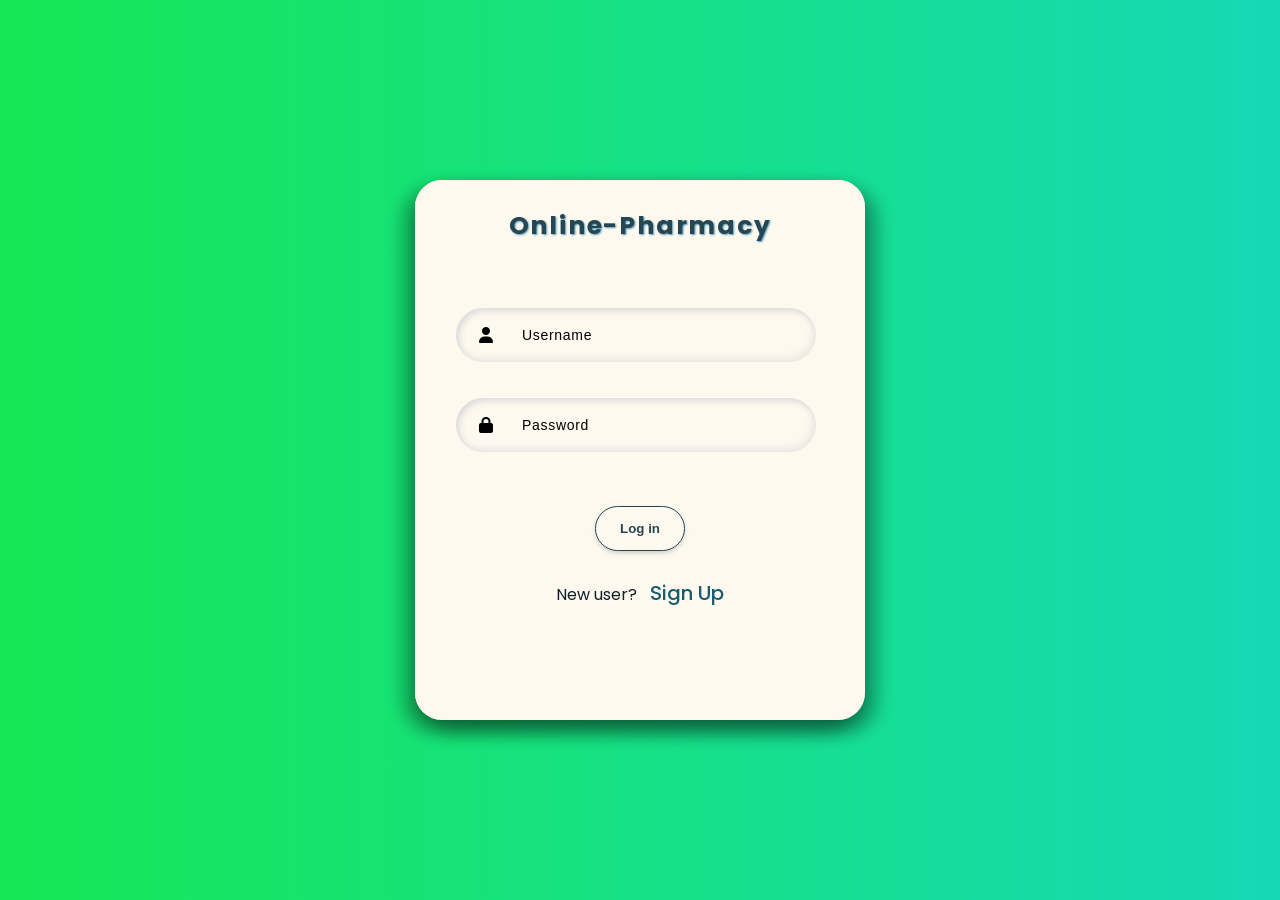
<file: loginpage/loginpage.html>
<!DOCTYPE html>
<html lang="en">
<head>
    <meta charset="UTF-8">
    <meta name="viewport" content="width=device-width, initial-scale=1.0">
    <link rel="stylesheet" href="https://cdnjs.cloudflare.com/ajax/libs/font-awesome/6.4.2/css/all.min.css"/>
    <link rel="stylesheet" href="./loginpage.css">
    <title>Registration Form</title>
</head>
<body>
    <div class="container front">
        <div class="top">
            <span>Online-Pharmacy</span>
        </div>
        <div class="form">
            <form>
                <div class="inputBox inputBoxFront">
                    <label><i class="fa-solid fa-user"></i></label>
                    <input type="text" placeholder="Username" class="input" required>
                </div>
                <div class="inputBox inputBoxFront">
                    <label><i class="fa-solid fa-lock"></i></label>
                    <input type="password" placeholder="Password" class="input" required>
                </div>
                <button type="submit" class="btn">Log in</button>
                <div class="user">New user? <span class="newUser">Sign Up</span></div>
            </form>
        </div>
    </div>

    <!-- --------------------------- back ---------------------------------- -->

    <div class="container back">
        <div class="top topBack">
            <span>Online-Pharmacy</span>
        </div>
        <div class="form formBack">
            <form>
                <div class="inputBox inputBoxBack">
                    <label><i class="fa-solid fa-t"></i></label>
                    <input type="text" placeholder="Name" class="input" required>
                </div>
                <div class="inputBox inputBoxBack">
                    <label><i class="fa-solid fa-envelope"></i></label>
                    <input type="email" placeholder="Email id" class="input" required>
                </div>
                <div class="inputBox inputBoxBack">
                    <label><i class="fa-solid fa-user"></i></label>
                    <input type="text" placeholder="Username" class="input" required>
                </div>
                <div class="inputBox inputBoxback">
                    <label><i class="fa-solid fa-lock"></i></label>
                    <input type="password" placeholder="Password" class="input" required>
                </div>
                <button type="submit" class="btn btnBack">Sign Up</button>
                <div class="user userBack">Existing user? <span class="existingUser">log In</span></div>
            </form>
        </div>
    </div>

    <script>
        let front = document.querySelector('.front');
        let back = document.querySelector('.back');

        let newUser = document.querySelector('.newUser');
        let existingUser = document.querySelector('.existingUser');

        newUser.addEventListener('click', function(){
            front.style.zIndex = "1"
            back.style.zIndex = "2"
            front.style.transform = "rotateY(180deg)"
            back.style.transform = "rotateY(0deg)"
        })

        existingUser.addEventListener('click', function(){
            back.style.zIndex = "1"
            front.style.zIndex = "2"
            back.style.transform = "rotateY(180deg)"
            front.style.transform = "rotateY(0deg)"
        })
    </script>
</body>
</html>
</file>
<file: loginpage/loginpage.css>
@import url('https://fonts.googleapis.com/css2?family=Poppins:wght@100;200;300;400;500;600;700;800;900&display=swap');

*{
    margin: 0;
    padding: 0;
    box-sizing: border-box;
}

body{
    min-height: 100vh;
    background: linear-gradient(to right, #17e755, #15d9b5);
    display: flex;
    justify-content: center;
    align-items: center;
    font-family: 'Poppins', sans-serif;
}

.container{
    width: 50vh;
    height: 60vh;
    border-radius: 3vh;
    background: #fef9ef;
    backdrop-filter: blur(20px);
    box-shadow: 10px 10px 20px rgba(0, 0, 0, 0.2),
    10px 10px 20px rgba(0, 0, 0, 0.2);
}

.top{
    text-align: center;
    margin-bottom: 10vh;
}

.top span{
    position: relative;
    top: 3vh;
    font-size: 25px;
    letter-spacing: 0.2vh;
    font-weight: 700;
    color: #264653;
    text-shadow: 1px 1px 2px rgba(83, 154, 182, 1);
}

.inputBox{
    box-shadow: rgb(219, 219, 219) 3px 3px 6px 0px inset,
    rgba(221, 220, 220, 0.5) -3px -3px 6px 1px inset;
    display: flex;
    justify-content: space-around;
    align-items: center;
    margin-left: 4.5vh;
    width: 40vh;
    height: 6vh;
    margin-bottom: 4vh;
    border-radius: 5vh;
}

.inputBox:focus-within{
    box-shadow: 10px 10px 20px rgba(0, 0, 0, 0.1),
    -5px -5px 10px rgba(255, 255, 255, 0.5);
    outline: 0.5vh solid #264653a1;
}

.input{
    height: 4vh;
    width: 30vh;
    margin-left:-2vh ;
    border: none;
    outline: none;
    background: inherit;
}

.input::placeholder{
    color: black;
    letter-spacing: 0.05em;
    font-size: 14px;
}

.btn{
    margin-top: 2vh;
    height: 5vh;
    width: 10vh;
    border: none;
    border-radius: 5vh;
    background: transparent;
    cursor: pointer;
    color: #264653;
    border: 1px solid #264653;
    font-weight: 600;
    transition: 0.3s ease;
    box-shadow: rgba(0, 0, 0, 0.18) 0px 2px 4px;
}

.btn:hover{
    background: #264653;
    color: #fff;
}

form{
    text-align: center;
}

.user{
     margin-top: 3vh;
     color: #0f1f26;
}

.user span{
    margin-left: 1vh;
    font-size: 20px;
    font-weight: bold;
    color: #195c71;
    cursor: pointer;
    font-weight: 500;
}

/* <!-- --------------------------- back ---------------------------------- --> */

.inputBoxBack{
    height: 6vh;
    margin-bottom: 2vh;
}

.topBack{
    margin-bottom: 6vh;
}

.btnBack{
    margin-top: 0vh;
    height: 5vh;
    width: 10vh;
    font-size: 2vh;
}

.front{
    position: absolute;
    z-index: 2;
    transition: 2s ease;
}

.back{
    position: absolute;
    transition: 2s ease;
    z-index: 1;
    transform: rotateY(180deg);
}
</file>
